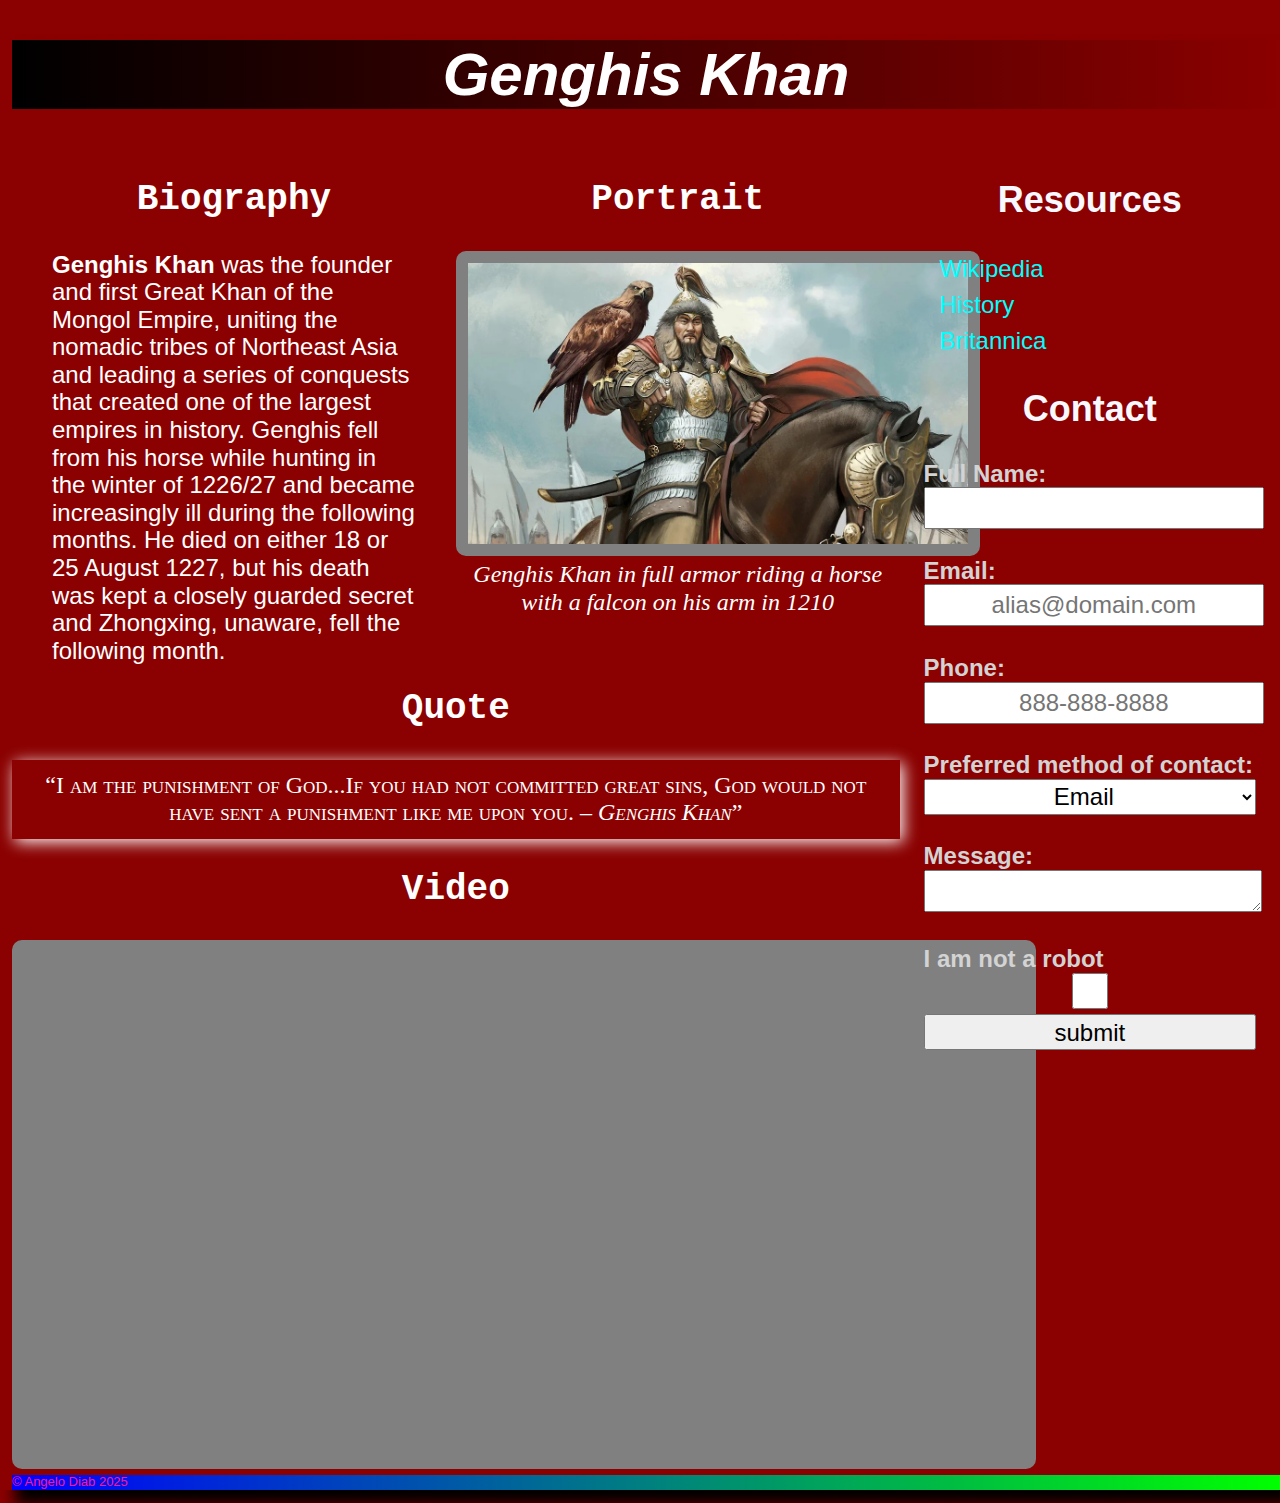
<file: index.html>
<!--
    Angelo Diab 9021234
-->


<!DOCTYPE html>
<html lang="en">

<head>
    <meta charset="UTF-8">
    <meta name="viewport" content="width=device-width, initial-scale=1.0">
    <title>Genghis Khan</title>
    <meta name="keywords" content="Genghis,Khan,Khentii,Mongolia,Empire,Conquest,Power,Battle,History" />
    <meta name="description"
        content="The life, conquests, and legacy of Genghis Khan, the founder of the Mongol Empire.">
    <link rel="stylesheet" href="css/normalize.css">
    <link rel="stylesheet" href="css/styles.css">
    <style>
        p {
            color: deeppink;
        }
    </style>
</head>

<body>


    <header>
        <h1>Genghis Khan</h1>
    </header>


    <main>
        <section id="Biography">
            <h2>Biography</h2>
            <blockquote web="https://en.wikipedia.org/wiki/Genghis_Khan">
                <b>Genghis Khan</b> was the founder and first Great Khan of the Mongol Empire,
                uniting the nomadic tribes of Northeast Asia and leading a series of conquests that created one of the
                largest
                empires in history. Genghis fell from his horse while hunting in the winter of 1226/27 and became
                increasingly ill during the following months. He died on either 18 or 25 August 1227, but his death was
                kept a closely
                guarded secret and Zhongxing, unaware, fell the following month.
            </blockquote>
        </section>


        <section id="Portrait">
            <h2>Portrait</h2>
            <img src="Images/gKhan-Portrait.png"
                alt="Genghis Khan in full armor riding a horse with a falcon on his arm in 1210n" width="500"
                height="auto">
            <figcaption>Genghis Khan in full armor riding a horse with a falcon on his arm in 1210</figcaption>
        </section>

        <section id="Quote">
            <h2>Quote</h2>
            <q>I am the punishment of God...If you had not committed great sins, God would not have sent a punishment
                like me upon you. <b><i>&#8211 Genghis Khan</i></b></q>

        </section>


        <section id="Video">
            <h2>Video</h2>
            <iframe width="1000" height="505" src="https://www.youtube.com/embed/pDyece8CQF8?si=s4StOWBkirjuHGT9"
                title="YouTube video player" frameborder="0"
                allow="accelerometer; autoplay; clipboard-write; encrypted-media; gyroscope; picture-in-picture; web-share"
                referrerpolicy="strict-origin-when-cross-origin" allowfullscreen></iframe>
            </iframe>
        </section>

    </main>


    <aside>
        <section id="Resources">
            <h2>Resources</h2>
            <ul>
                <li><a href="https://en.wikipedia.org/wiki/Genghis_Khan" target="_blank"
                        title="Detailed history of Genghis Khan on Wikipedia">Wikipedia</a></li>
                <li><a href="https://www.history.com/topics/asian-history/genghis-khan" target="_blank"
                        title="The tale of Genghis Khan on History">History</a></li>
                <li><a href="https://www.britannica.com/biography/Genghis-Khan/Rise-to-power" target="_blank"
                        title="Rise to power of Genghis Khan on Britannica">Britannica</a></li>
            </ul>
        </section>


        <section id="Contact">
            <h2>Contact</h2>
            <form>
                <label for="fullname" class="form-label">Full Name:</label><br>
                <input type="text" id="fullname" name="fullname" class="form-control"><br><br>

                <label for="Email" class="form-label">Email:</label><br>
                <input type="Email" id="Email" name="Email" placeholder="alias@domain.com" class="form-control"><br><br>

                <label for="phone" class="form-label">Phone:</label><br>
                <input type="tel" id="phone" name="Phone Number" class="form-control"
                    placeholder="888-888-8888"><br><br>

                <label for="Dropdown" class="form-label">Preferred method of contact:</label>
                <select id="Dropdown" name="contact-method" class="form-control">
                    <option value="Email" selected>Email</option>
                    <option value="Phone">Phone</option>
                </select><br><br>

                <label for="message" class="form-label">Message:</label><br>
                <textarea id="message" class="form-control"></textarea><br><br>

                <label for="Captcha" class="form-label">I am not a robot</label>

                <input type="checkbox" id="Captcha" nam="" value="Not a robot" class="form-control" required>

                <input type="submit" value="submit">
            </form>
        </section>
    </aside>


    <footer>
        <p>
            &copy; Angelo Diab 2025
        </p>
    </footer>


</body>

</html>

<!--https://angelod1234.github.io/PROG1247-25W-Sec2-Assignment-1/-->
</file>
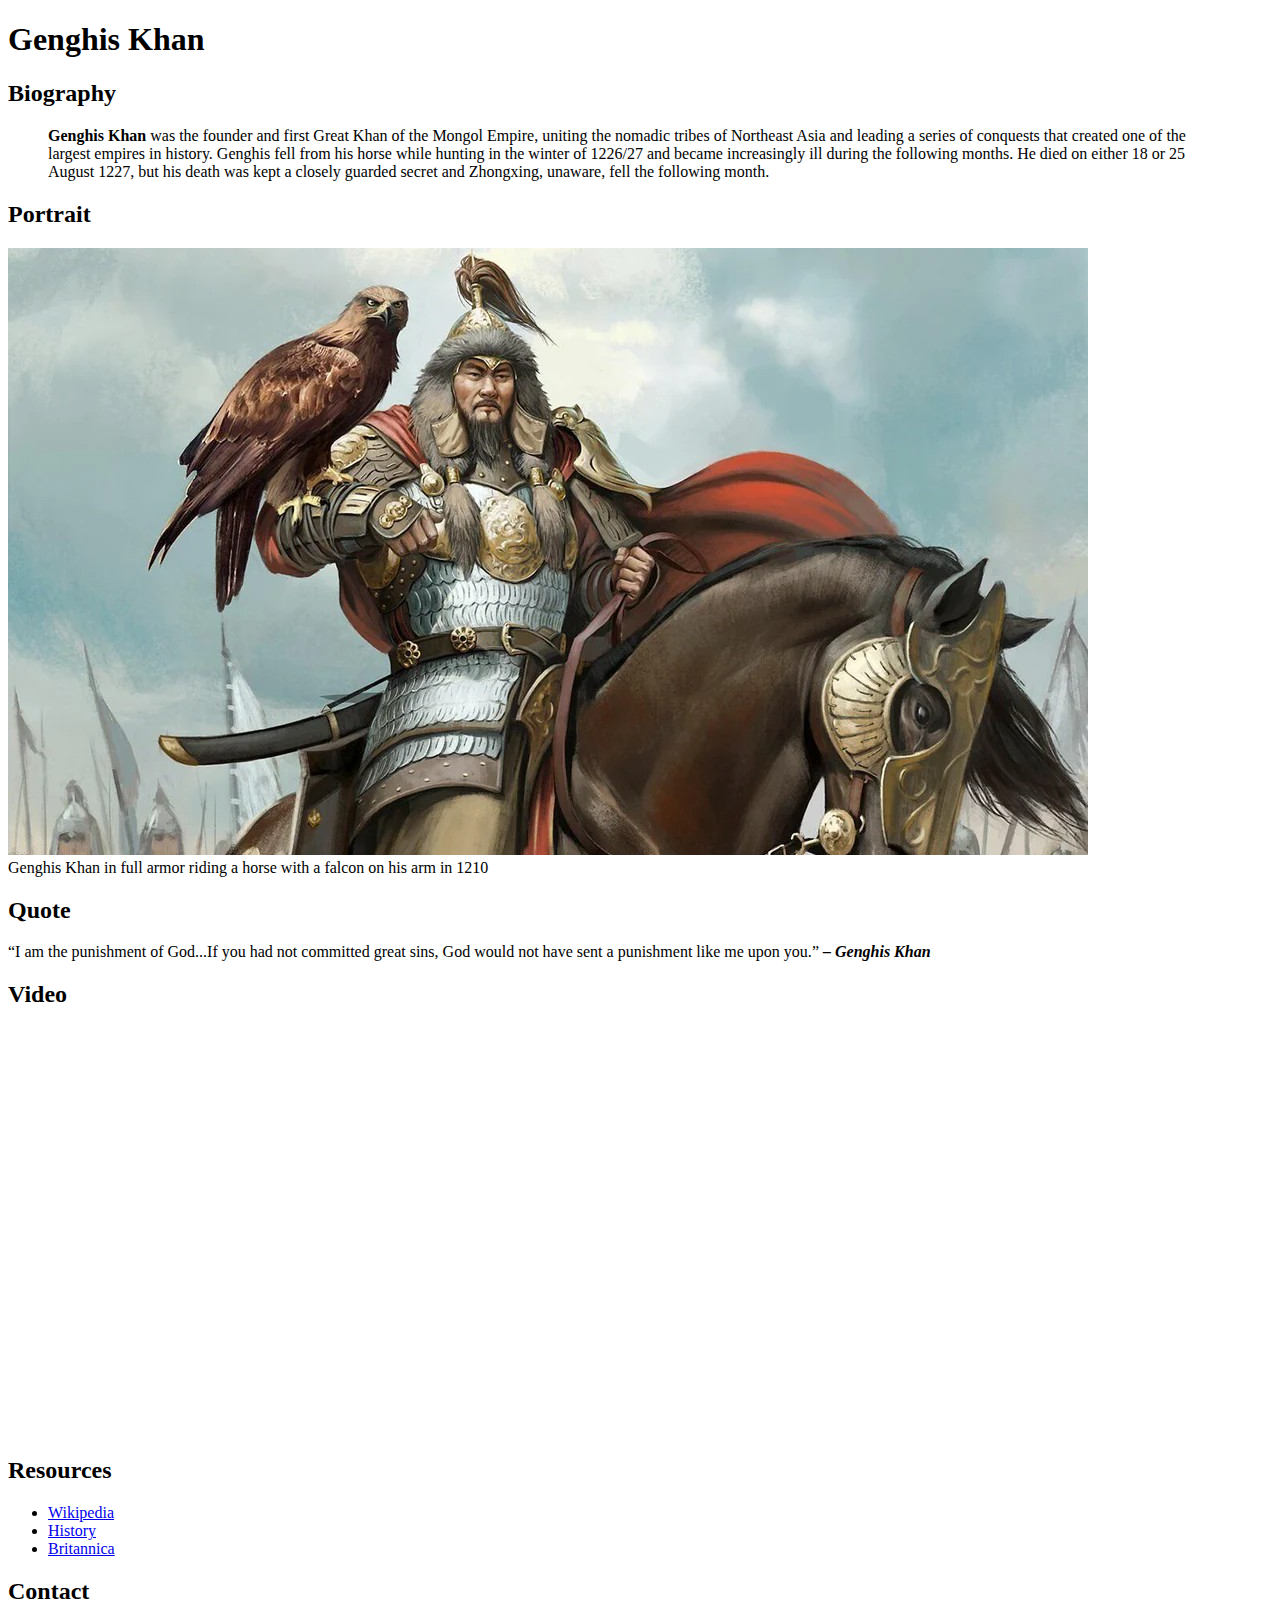
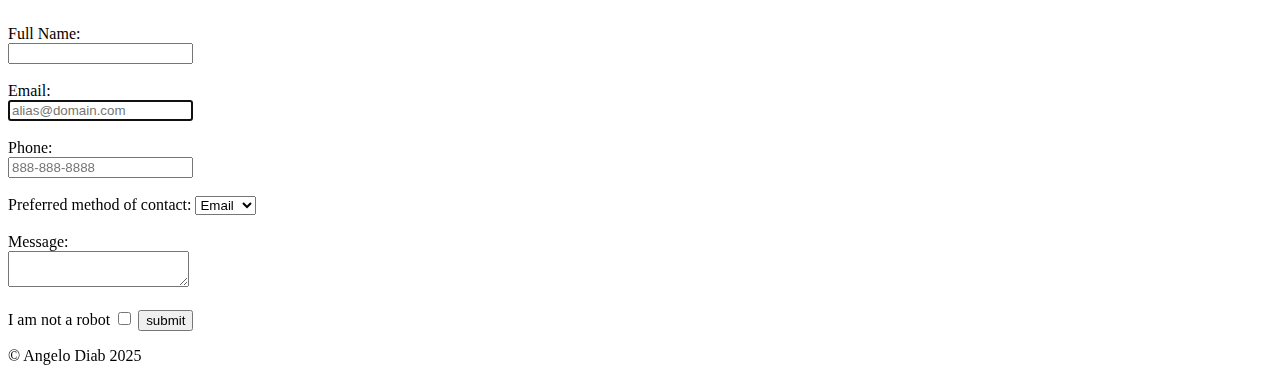
<file: Genghis Khan.html>
<!--
    Angelo Diab 9021234
-->


<!DOCTYPE html>
<html lang="en">

<head>
    <meta charset="UTF-8">
    <meta name="viewport" content="width=device-width, initial-scale=1.0">
    <title>Genghis Khan</title>
    <meta name="keywords" content="Genghis,Khan,Khentii,Mongolia,Empire,Conquest,Power,Battle,History" />
    <meta name="description"
        content="The life, conquests, and legacy of Genghis Khan, the founder of the Mongol Empire.">
</head>

<body>


    <header>
        <h1>Genghis Khan</h1>
    </header>


    <main>
        <section id="Biography">
            <h2>Biography</h2>
            <blockquote web="https://en.wikipedia.org/wiki/Genghis_Khan">
                <b>Genghis Khan</b> was the founder and first Great Khan of the Mongol Empire,
                uniting the nomadic tribes of Northeast Asia and leading a series of conquests that created one of the
                largest
                empires in history. Genghis fell from his horse while hunting in the winter of 1226/27 and became
                increasingly ill during the following months. He died on either 18 or 25 August 1227, but his death was
                kept a closely
                guarded secret and Zhongxing, unaware, fell the following month.
            </blockquote>
        </section>


        <section id="Portrait">
            <h2>Portrait</h2>
        </section>
        <img src="Images/gKhan-Portrait.png"
            alt="Genghis Khan in full armor riding a horse with a falcon on his arm in 1210n">
        <figcaption>Genghis Khan in full armor riding a horse with a falcon on his arm in 1210</figcaption>

        <section id="Quote">
            <h2>Quote</h2>
            <q>I am the punishment of God...If you had not committed great sins, God would not have sent a punishment
                like me upon you.</q>
            <b><i>&#8211 Genghis Khan</i></b>
        </section>


        <section id="Video">
            <h2>Video</h2>
            <iframe width="720" height="405" src="https://www.youtube.com/embed/pDyece8CQF8?si=s4StOWBkirjuHGT9"
                title="YouTube video player" frameborder="0"
                allow="accelerometer; autoplay; clipboard-write; encrypted-media; gyroscope; picture-in-picture; web-share"
                referrerpolicy="strict-origin-when-cross-origin" allowfullscreen></iframe>
            </iframe>
        </section>

    </main>


    <aside>
        <section id="Resources">
            <h2>Resources</h2>
            <ul>
                <li><a href="https://en.wikipedia.org/wiki/Genghis_Khan" target="_blank"
                        title="Detailed history of Genghis Khan on Wikipedia">Wikipedia</a></li>
                <li><a href="https://www.history.com/topics/asian-history/genghis-khan" target="_blank"
                        title="The tale of Genghis Khan on History">History</a></li>
                <li><a href="https://www.britannica.com/biography/Genghis-Khan/Rise-to-power" target="_blank"
                        title="Rise to power of Genghis Khan on Britannica">Britannica</a></li>
            </ul>
        </section>


        <section id="Contact">
            <h2>Contact</h2>
            <form>
                <label for="fullname" class="form-label">Full Name:</label><br>
                <input type="text" id="fullname" name="fullname" class="form-control"><br><br>

                <label for="Email" class="form-label">Email:</label><br>
                <input type="Email" id="Email" name="Email" placeholder="alias@domain.com" class="form-control"
                    autofocus required><br><br>

                <label for="phone" class="form-label">Phone:</label><br>
                <input type="tel" id="phone" name="Phone Number" class="form-control"
                    placeholder="888-888-8888"><br><br>

                <label for="Dropdown" class="form-label">Preferred method of contact:</label>
                <select id="Dropdown" name="contact-method" class="form-control">
                    <option value="Email" selected>Email</option>
                    <option value="Phone">Phone</option>
                </select><br><br>

                <label for="message" class="form-label">Message:</label><br>
                <textarea id="message" class="form-control"></textarea><br><br>

                <label for="Captcha" class="form-label">I am not a robot</label>

                <input type="checkbox" id="Captcha" nam="" value="Not a robot" class="form-control" required>

                <input type="submit" value="submit">
            </form>
        </section>
    </aside>


    <footer>
        <p>
            &copy; Angelo Diab 2025
        </p>
    </footer>


</body>

</html>
</file>
<file: css/styles.css>
/*Angelo Diab Student Number 9021234*/

html {
    font-family: 'Courier New', Courier, monospace, 20px/1.5, bold, normal, small-caps;
    background-color: darkred;
}

header {
    text-align: center;
    color: white;
    font-style: italic;
}

h1 {
    font-size: 60px;
    background-image: linear-gradient(to left, darkred, black);
}

footer {
    clear: both;
    font-size: small;
    background-image: linear-gradient(to left, lime, blue);
}

main h1,
main h2 {
    text-align: center;
    font-style: normal;
    font-variant: normal;
    font-weight: bolder;
    font-family: 'Courier New', Courier, monospace;
    color: white;
}

q {
    font-variant: small-caps;
    font-style: normal;
    font-weight: lighter;
    font-family: 'Times New Roman', Times, serif;
    color: white;
    padding: 0.5em;
    border: 1px black;
    box-shadow: 3px 3px 15px white;
    display: block;
    text-align: center;
}

img,
iframe {
    border: 5px white;
    border-radius: 10px;
    background-color: grey;
    padding: 0.5em;
    align-items: center;
}

figcaption {
    font-variant: normal;
    font-style: italic;
    font-weight: lighter;
    font-family: 'Times New Roman', Times, serif;
    color: white;
    text-align: center;
}

aside h2 {
    font-variant: normal;
    font-style: normal;
    font-weight: bolder;
    font-family: 'Gill Sans', 'Gill Sans MT', Calibri, 'Trebuchet MS', sans-serif;
    color: ghostwhite;
    text-align: center;
}

ul {
    list-style-type: none;
}

ul li a {
    color: aqua;
    text-decoration: none;
    line-height: 1.5;
}

ul li a:hover {
    color: yellow;
}

form {
    font-variant: normal;
    font-weight: bold;
    color: lightgray;
    text-align: left;
    padding-inline: 1em;
}

input,
textarea,
select {
    height: 1.5em;
    width: 100%;
    text-align: center;
}

main {
    float: left;
    width: 70%;
}

#Biography {
    float: left;
    width: 50%;
}

#Portrait {
    float: right;
    width: 50%;
}

#Quote {
    clear: both
}

aside {
    float: right;
    width: 30%;
}

body {
    font-family: 'Gill Sans', 'Gill Sans MT', Calibri, 'Trebuchet MS', sans-serif;
    font-size: x-large;
    color: white;
    max-width: 2000px;
    padding-right: 0em;
    padding-left: 0.5em;
    margin: 0em;
    border: 1em black;
    box-shadow: 15px 15px 14px black;

}

/* 
.form-label {
    font-size: x-large;
    color: white;
}

#Biography {
    font-family: 'Lucida Sans', 'Lucida Sans Regular', 'Lucida Grande', 'Lucida Sans Unicode', Geneva, Verdana, sans-serif;
    color: whitesmoke;
    background-color: darkslategray;
    font-size: 20.7px;
    padding-bottom: 0px;
    float: right;
    width: 30%;
} */
</file>
